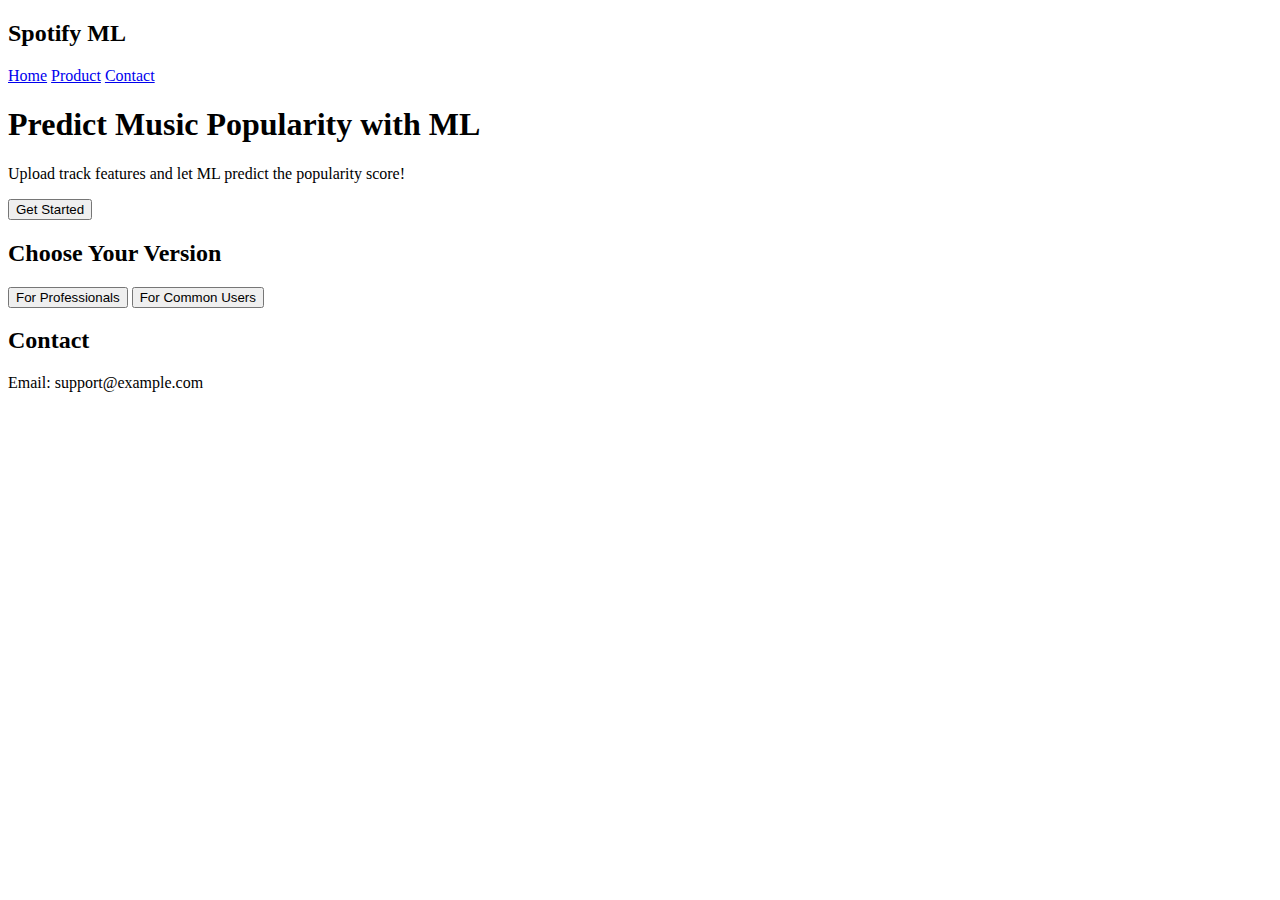
<file: templates/index.html>
<!DOCTYPE html>
<html>
<head>
    <title>Spotify ML App</title>
</head>
<body>
    <nav>
        <h2>Spotify ML</h2>
        <a href="/">Home</a>
        <a href="#products">Product</a>
        <a href="#contact">Contact</a>
    </nav>

    <section id="hero">
        <h1>Predict Music Popularity with ML</h1>
        <p>Upload track features and let ML predict the popularity score!</p>
        <a href="#products"><button>Get Started</button></a>
    </section>

    <section id="products">
        <h2>Choose Your Version</h2>
        <button onclick="window.location.href='/professional'">For Professionals</button>
        <button onclick="window.location.href='/common'">For Common Users</button>
    </section>

    <section id="contact">
        <h2>Contact</h2>
        <p>Email: support@example.com</p>
    </section>
</body>
</html>
</file>
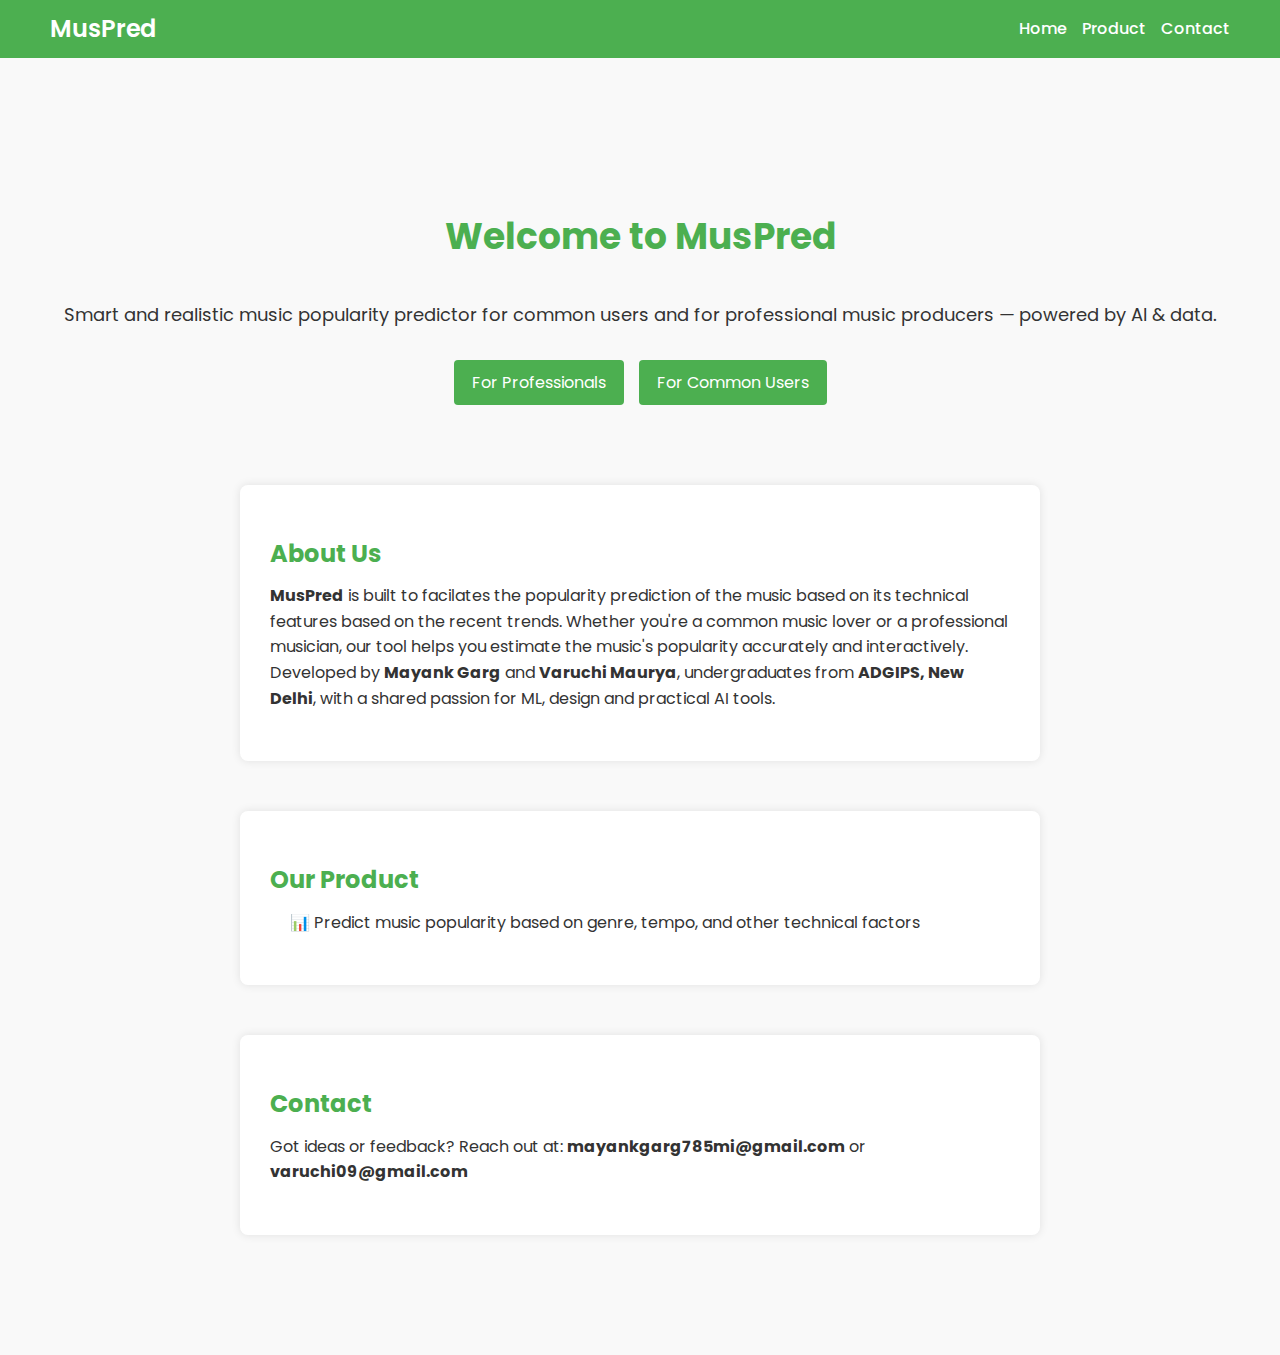
<file: Flask_Deployement/templates/index.html>
<!DOCTYPE html>
<html lang="en">

<head>
    <meta charset="UTF-8">
    <meta name="viewport" content="width=device-width, initial-scale=1.0">
    <title>MusPred | Smart Music Popularity Predictor</title>
    <link rel="stylesheet" href="../static/css/style.css">
    <link href="https://fonts.googleapis.com/css2?family=Poppins:wght@400;500;600&display=swap" rel="stylesheet">
</head>

<body>
    <nav class="navbar">
        <div class="nav-container">
            <div class="nav-top">
                <a href="/" class="nav-logo">MusPred</a>
                <div class="menu-toggle" onclick="toggleMenu()">☰</div>
            </div>
            <ul class="nav-links" id="navMenu">
                <li><a href="/">Home</a></li>
                <li><a href="/#product">Product</a></li>
                <li><a href="/#contact">Contact</a></li>
            </ul>
        </div>
    </nav>

    <main class="container">
        <section id="home" class="hero">
            <h1>Welcome to MusPred</h1>
            <p>Smart and realistic music popularity predictor for common users and for professional music producers —
                powered by AI & data.</p>
            <form action="/index" method="get">
                <button type="submit" name="type" value="professional" class="cta-button">For Professionals</button>
                <button type="submit" name="type" value="common" class="cta-button">For Common Users</button>
            </form>

        </section>

        <section id="about" class="section">
            <h2>About Us</h2>
            <p><strong>MusPred</strong> is built to facilates the popularity prediction of the music based on its
                technical features based on the recent trends. Whether you're a common music lover or a professional
                musician, our tool helps you estimate the music's popularity accurately and interactively.</p>
            <p>Developed by <strong>Mayank Garg</strong> and <strong>Varuchi Maurya</strong>, undergraduates from
                <strong>ADGIPS, New Delhi</strong>, with a shared passion for ML, design and practical AI tools.
            </p>
        </section>

        <section id="product" class="section">
            <h2>Our Product</h2>
            <ul>
                <li>📊 Predict music popularity based on genre, tempo, and other technical factors</li>
                <!-- <li>📈 Interactive visual analysis of feature impacts</li> -->
                <!-- <li>📝 Generate smart builder-ready agreements</li> -->
                <!-- <li>🤝 Get AI-backed negotiation suggestions</li> -->
            </ul>
        </section>

        <section id="contact" class="section">
            <h2>Contact</h2>
            <p class="contact-mail">Got ideas or feedback? Reach out at: <strong>mayankgarg785mi@gmail.com</strong> or
                <strong>varuchi09@gmail.com</strong>
            </p>
        </section>
    </main>
    <script src="../static/js/script.js"></script>
</body>

</html>
</file>
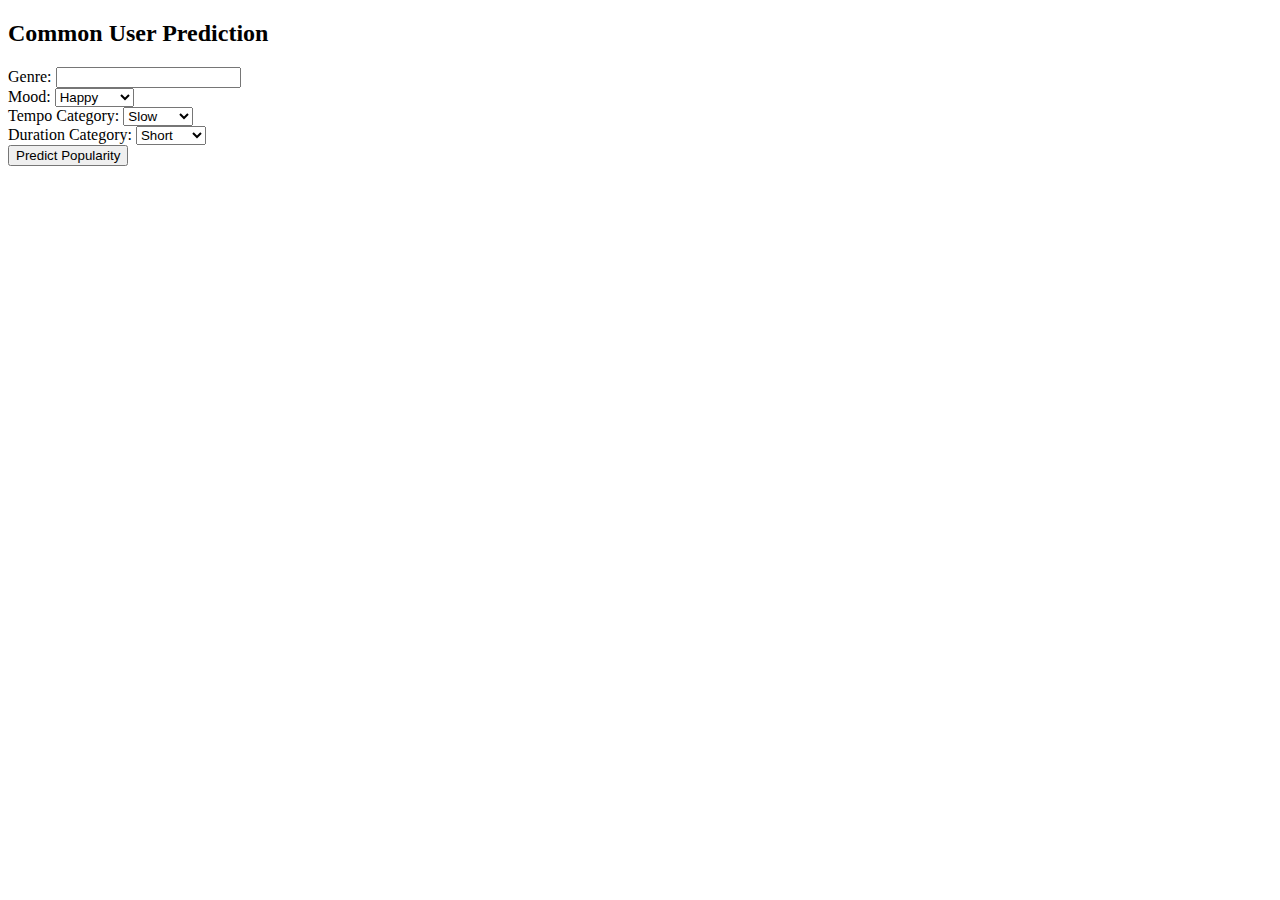
<file: Flask_Deployement/common.html>
<!DOCTYPE html>
<html lang="en">

<head>
    <meta charset="UTF-8">
    <title>Common User Prediction | MusPred</title>
</head>

<body>
    <h2>Common User Prediction</h2>
    <form action="/predict_common" method="post">
        <label>Genre: <input type="text" name="genre" required></label><br>

        <label>Mood:
            <select name="mood" required>
                <option value="happy">Happy</option>
                <option value="sad">Sad</option>
                <option value="energetic">Energetic</option>
                <option value="calm">Calm</option>
            </select>
        </label><br>

        <label>Tempo Category:
            <select name="tempo_category" required>
                <option value="slow">Slow</option>
                <option value="medium">Medium</option>
                <option value="fast">Fast</option>
            </select>
        </label><br>

        <label>Duration Category:
            <select name="duration_category" required>
                <option value="short">Short</option>
                <option value="medium">Medium</option>
                <option value="long">Long</option>
            </select>
        </label><br>

        <button type="submit">Predict Popularity</button>
    </form>
</body>

</html>
</file>
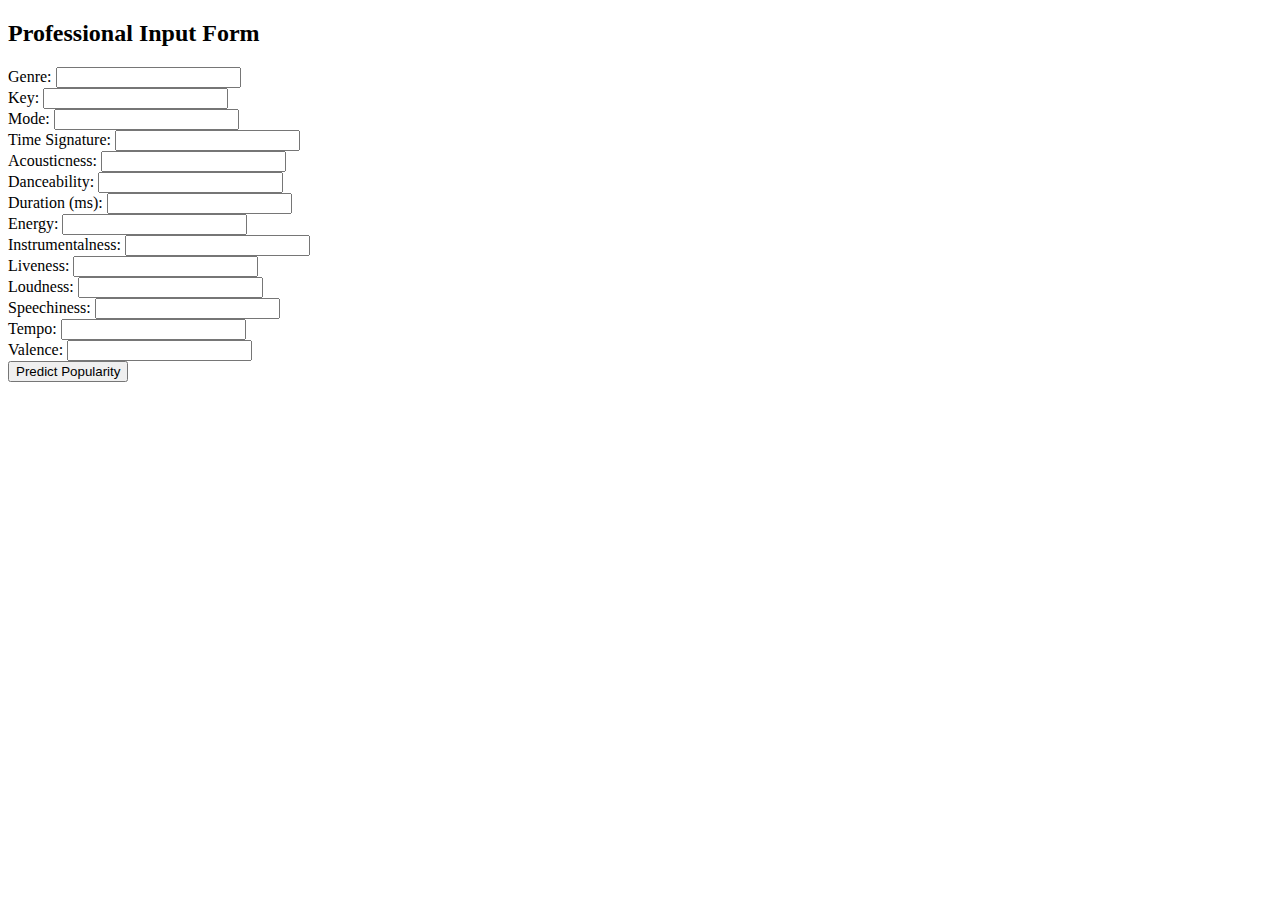
<file: Flask_Deployement/templates/pro.html>
<!DOCTYPE html>
<html lang="en">

<head>
    <meta charset="UTF-8">
    <title>Professional Prediction | MusPred</title>
</head>

<body>
    <h2>Professional Input Form</h2>
    <form action="/predict_pro" method="post">
        <label>Genre: <input type="text" name="genre" required></label><br>
        <label>Key: <input type="text" name="key" required></label><br>
        <label>Mode: <input type="text" name="mode" required></label><br>
        <label>Time Signature: <input type="text" name="time_signature" required></label><br>
        <label>Acousticness: <input type="number" step="0.01" name="acousticness" required></label><br>
        <label>Danceability: <input type="number" step="0.01" name="danceability" required></label><br>
        <label>Duration (ms): <input type="number" name="duration_ms" required></label><br>
        <label>Energy: <input type="number" step="0.01" name="energy" required></label><br>
        <label>Instrumentalness: <input type="number" step="0.01" name="instrumentalness" required></label><br>
        <label>Liveness: <input type="number" step="0.01" name="liveness" required></label><br>
        <label>Loudness: <input type="number" step="0.01" name="loudness" required></label><br>
        <label>Speechiness: <input type="number" step="0.01" name="speechiness" required></label><br>
        <label>Tempo: <input type="number" step="0.01" name="tempo" required></label><br>
        <label>Valence: <input type="number" step="0.01" name="valence" required></label><br>

        <button type="submit">Predict Popularity</button>
    </form>
</body>

</html>
</file>
<file: Flask_Deployement/static/css/style.css>
* {
    margin: 0;
    padding: 0;
    box-sizing: border-box;
    font-family: 'Poppins', sans-serif;
}

body {
    background-color: #f9f9f9;
    color: #333;
    line-height: 1.6;
    display: flex;
    justify-content: center;
    align-items: center;
    flex-direction: column;
}

.navbar {
    width: 100%;
    background-color: #4CAF50;
    padding: 10px 20px;
    color: white;
    padding: 10px 50px;
}

.navbar .nav-container {
    display: flex;
    justify-content: space-between;
    align-items: center;
}

.navbar .nav-logo {
    font-size: 24px;
    font-weight: 600;
    text-decoration: none;
    color: white;
}

.nav-links {
    list-style: none;
    display: flex;
    gap: 15px;
}

.nav-links li a {
    text-decoration: none;
    color: white;
    font-weight: 500;
}

.nav-links li a:hover {
    text-decoration: underline;
}

.menu-toggle {
    display: none;
    font-size: 24px;
    cursor: pointer;
}

h1,
h2 {
    margin-bottom: 15px;
    color: #4CAF50;
}

form {
    display: flex;
    align-items: center;
    justify-content: center;
    flex-direction: column;
    gap: 15px;
    background-color: white;
    padding: 50px 75px;
    border-radius: 8px;
    box-shadow: 0 0 10px rgba(0, 0, 0, 0.1);
    width: 100%;
}
.options{
    display: flex;
    gap: 10px;
    width: 100%;
    align-items: center;
    justify-content: center;
}
label {
    width: 100%;
    display: block;
    /* margin: 15px 0 5px; */
    font-weight: 500;
}

input[type="text"],
input[type="number"],
select {
    width: 100%;
    padding: 8px;
    border: 1px solid #ccc;
    border-radius: 4px;
}

input[type="range"] {
    width: 100%;
}

output {
    display: inline-block;
    margin-left: 10px;
    font-weight: 500;
}

input[type="radio"] {
    margin-right: 5px;
}

label input[type="radio"] {
    margin-right: 8px;
}

button,
.cta-button {
    background-color: #4CAF50;
    color: white;
    border: none;
    padding: 10px 18px;
    font-size: 16px;
    border-radius: 4px;
    cursor: pointer;
}

button:hover,
.cta-button:hover {
    background-color: #45a049;
}

.container {
    width: 100%;
    padding: 100px 50px;
    display: flex;
    justify-content: center;
    align-items: center;
    flex-direction: column;
    gap: 30px;
}

.hero {
    width: 100%;
    display: flex;
    justify-content: center;
    align-items: center;
    flex-direction: column;
    text-align: center;
    margin: 50px 0;
}

.hero h1 {
    font-size: 36px;
    margin-bottom: 20px;
}

.hero p {
    margin: 15px 0 30px;
    font-size: 18px;
}

.hero form {
    flex-direction: row;
    background: none;
    box-shadow: none;
    padding: 0 20px;
}

#hero,
#about,
#product,
#contact {
    width: 100%;
    background-color: #fff;
    border-radius: 8px;
    box-shadow: 0 0 10px rgba(0, 0, 0, 0.1);
    margin-bottom: 20px;
    padding: 50px 30px;
}

#product ul {
    list-style: none;
    padding-left: 20px;
}

.section {
    max-width: 800px;
    margin: auto;
    padding: 30px 0;
}

.section h2 {
    margin-bottom: 10px;
}

.container .cta-button{
    text-decoration: none;
}

@media (max-width: 600px) {
    body {
        overflow-x: hidden;
        font-size: 0.8rem;
    }

    .navbar {

        padding: 5px 20px;
    }

    .navbar .nav-container {
        flex-direction: column;
    }

    .nav-links {
        flex-direction: column;
        gap: 10px;
    }

    .nav-top {
        width: 100%;
        display: flex;
        justify-content: space-between;
        align-items: center;
    }

    .menu-toggle {
        display: block;
    }

    .nav-links {
        display: none;
        flex-direction: column;
        gap: 10px;
        margin-top: 10px;
    }

    .nav-links.show {
        display: flex;
        justify-content: center;
        align-items: center;
    }

    .container {
        padding: 10px 20px;
        flex-direction: column;
        align-items: stretch;
        gap: 0px;
    }

    .hero form {
        width: 100%;
        flex-direction: column;
    }

    .hero form button {
        width: 100%;
    }
}
</file>
